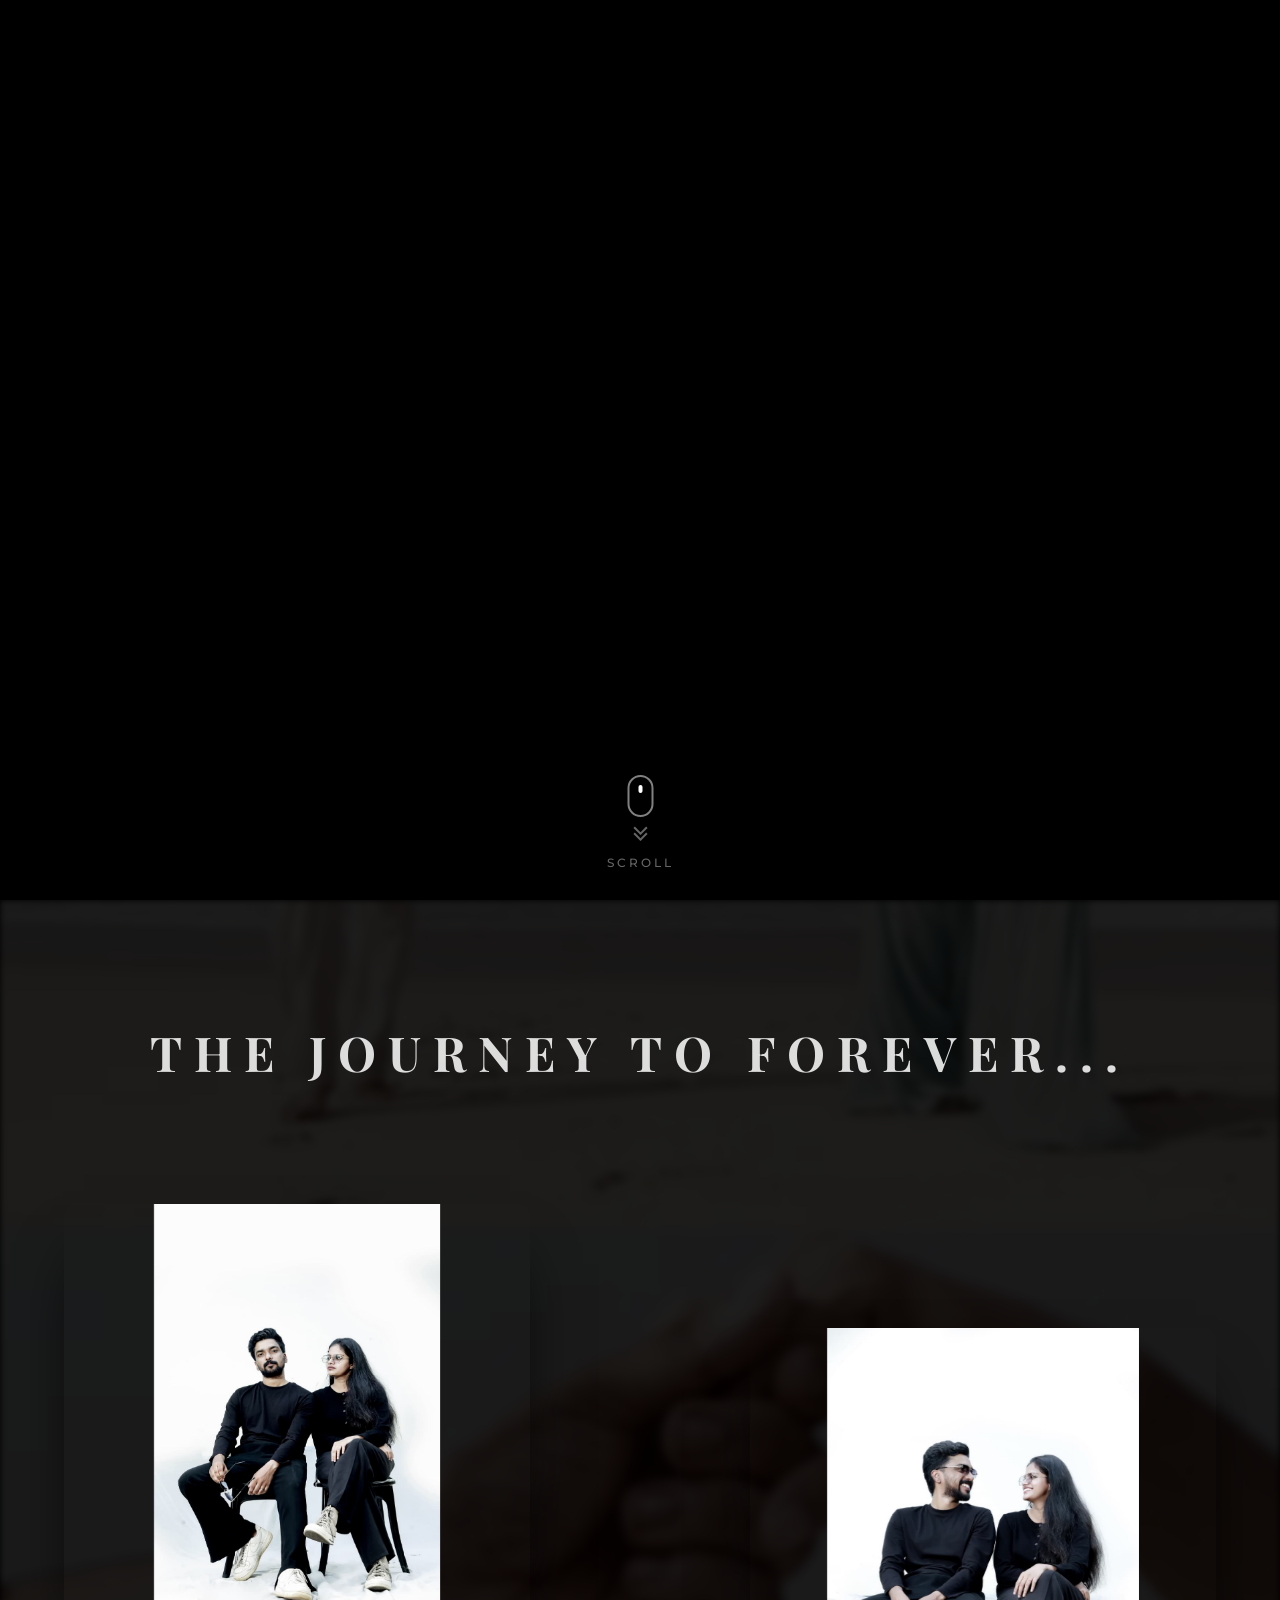
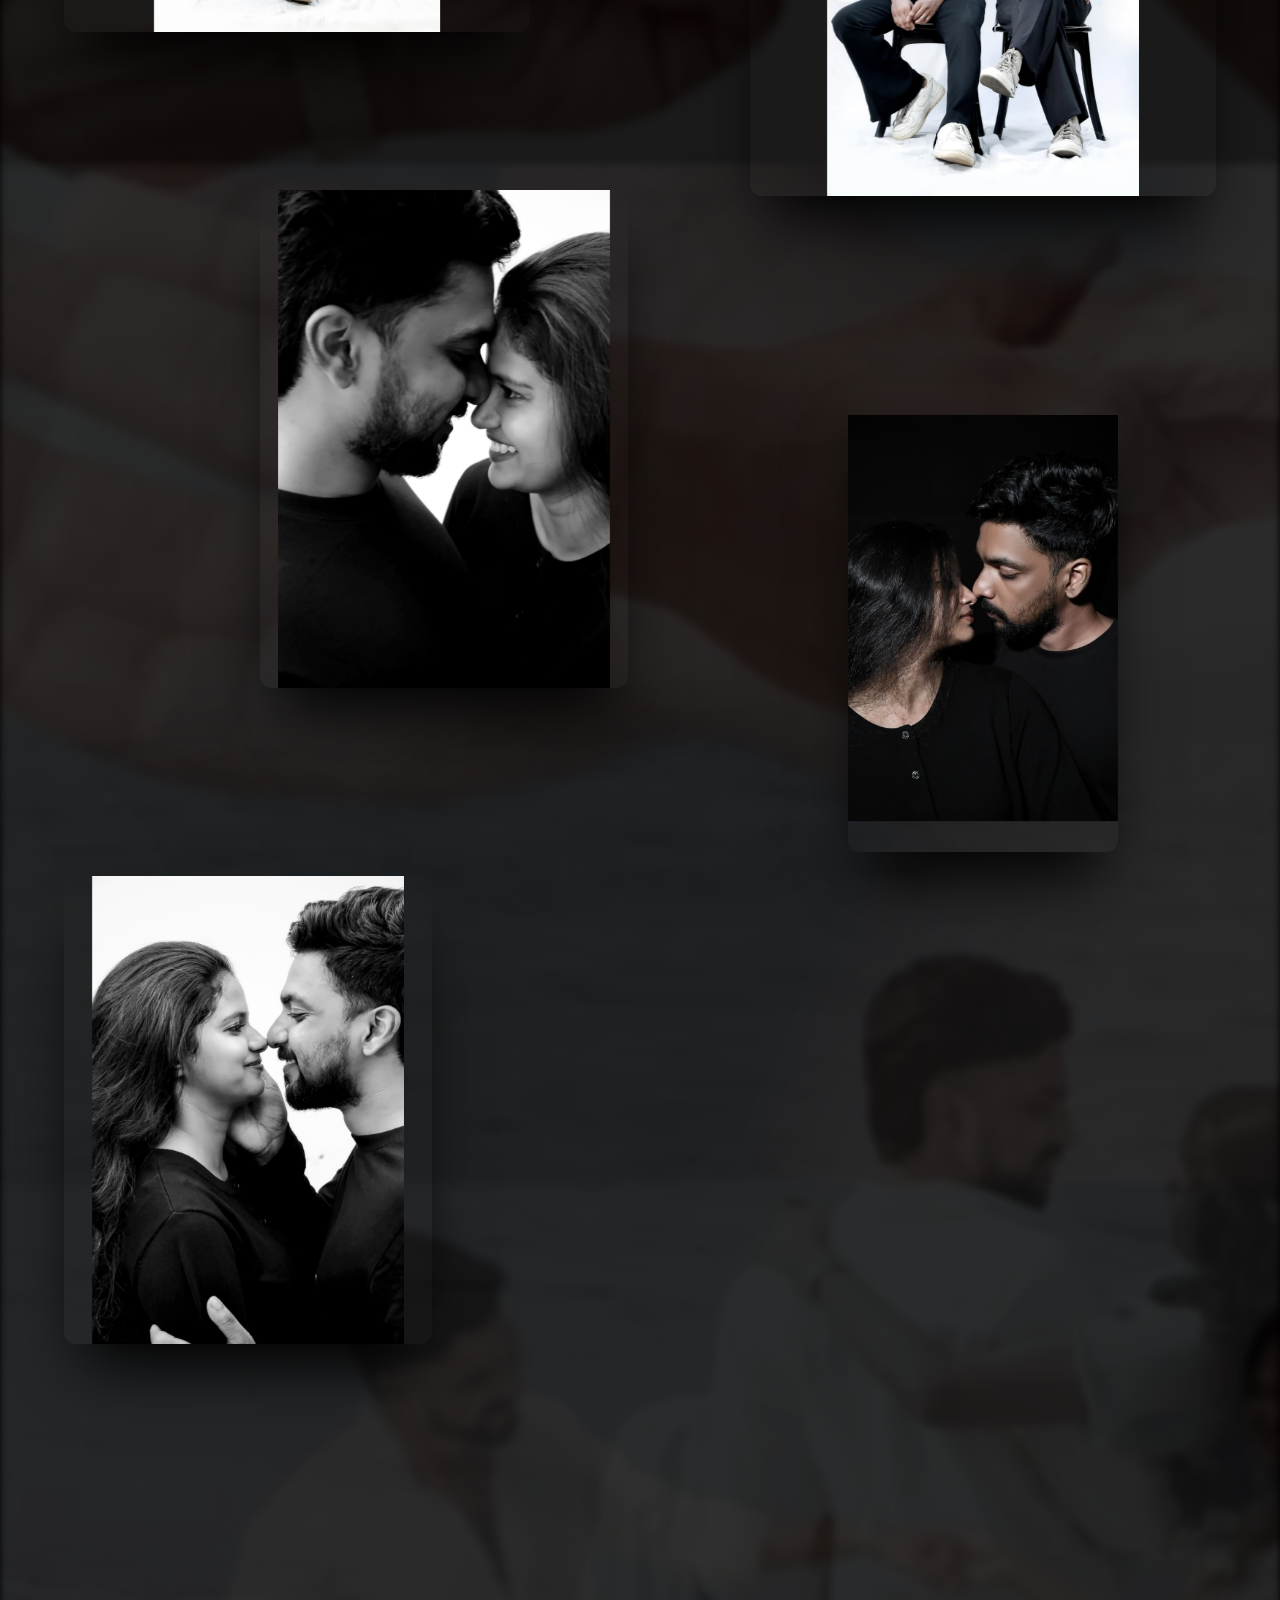
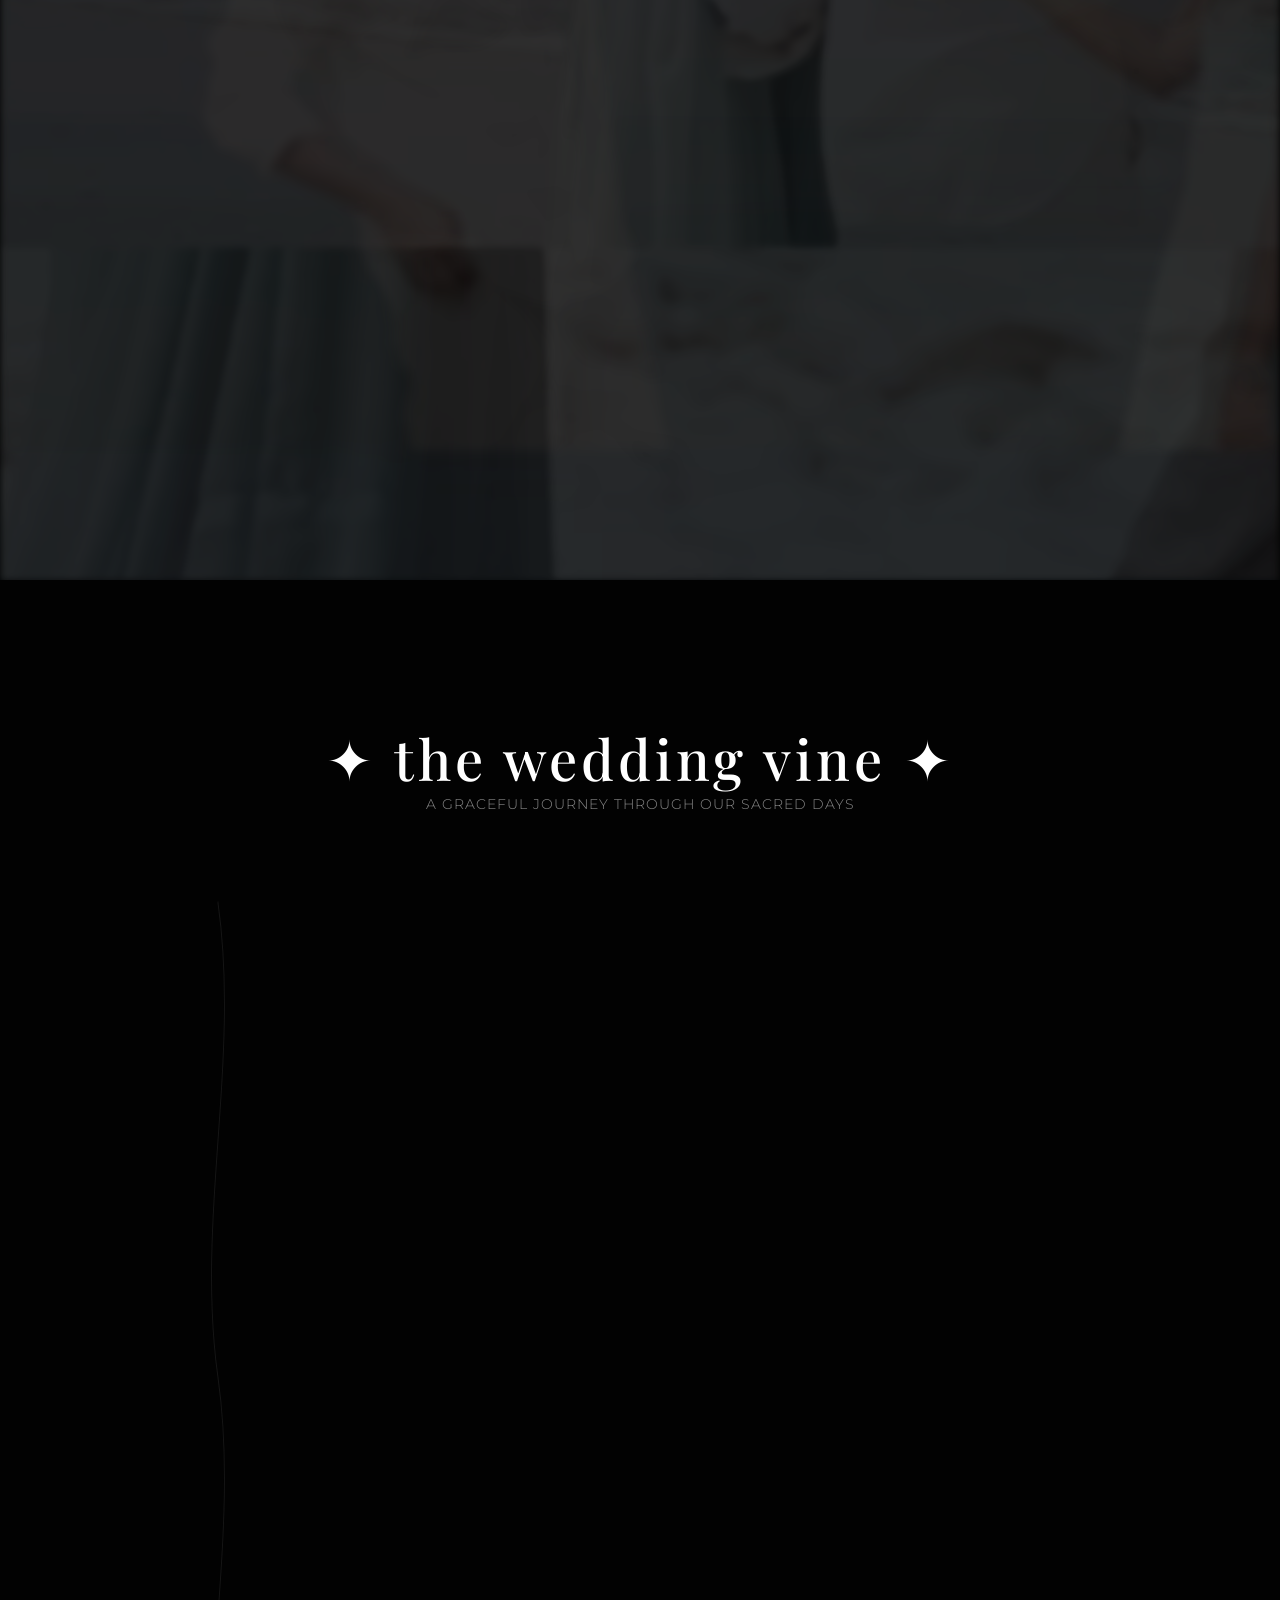
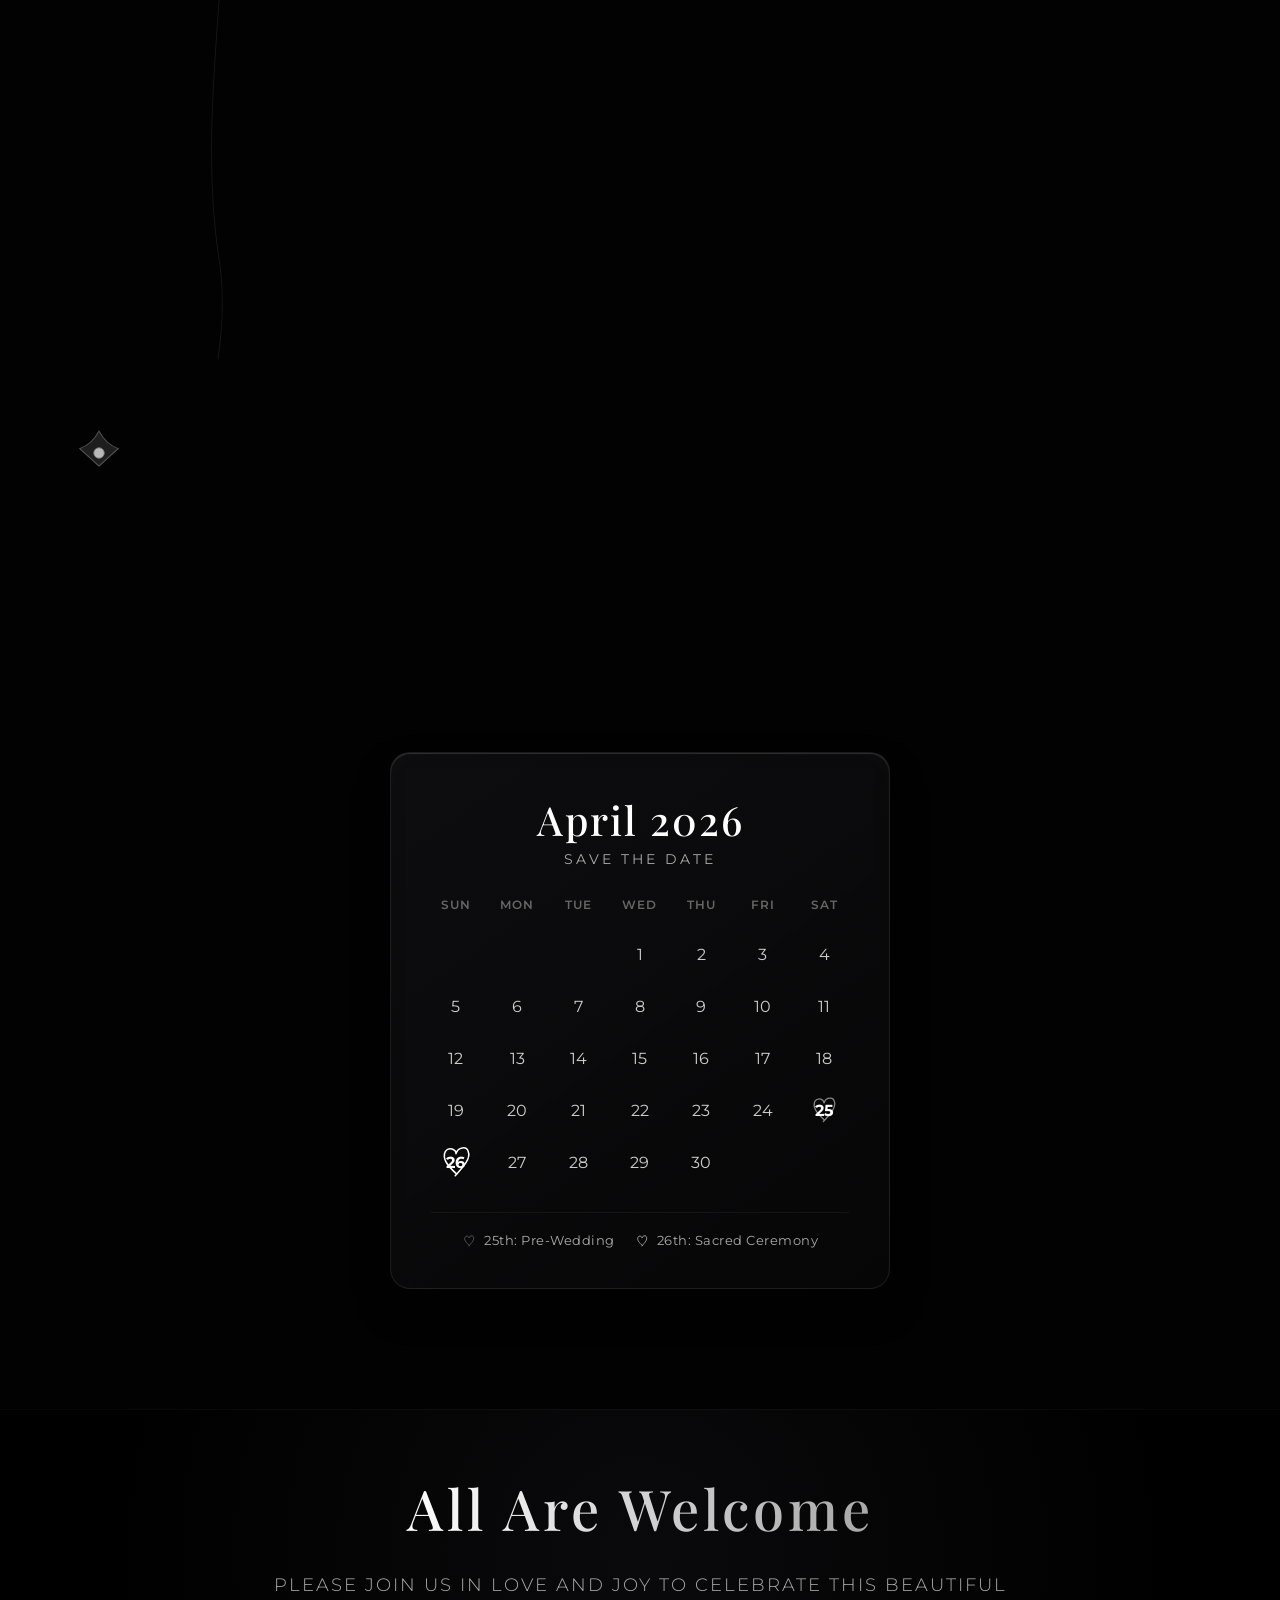
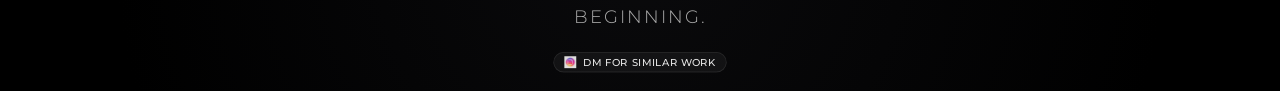
<file: index.html>
<!DOCTYPE html>
<html lang="en">
<head>
    <meta charset="UTF-8">
    <meta name="viewport" content="width=device-width, initial-scale=1.0">
    <title>Velvet Vows Photography</title>
    <script>
        // Redirect to home page immediately
        window.location.href = 'home/home_page.html';
    </script>
</head>
<body>
    <div style="text-align: center; padding: 50px; font-family: Arial, sans-serif;">
        <h1>Redirecting to Velvet Vows Photography...</h1>
        <p>If you are not redirected automatically, <a href="home/home_page.html">click here</a>.</p>
    </div>
</body>
</html>
</file>
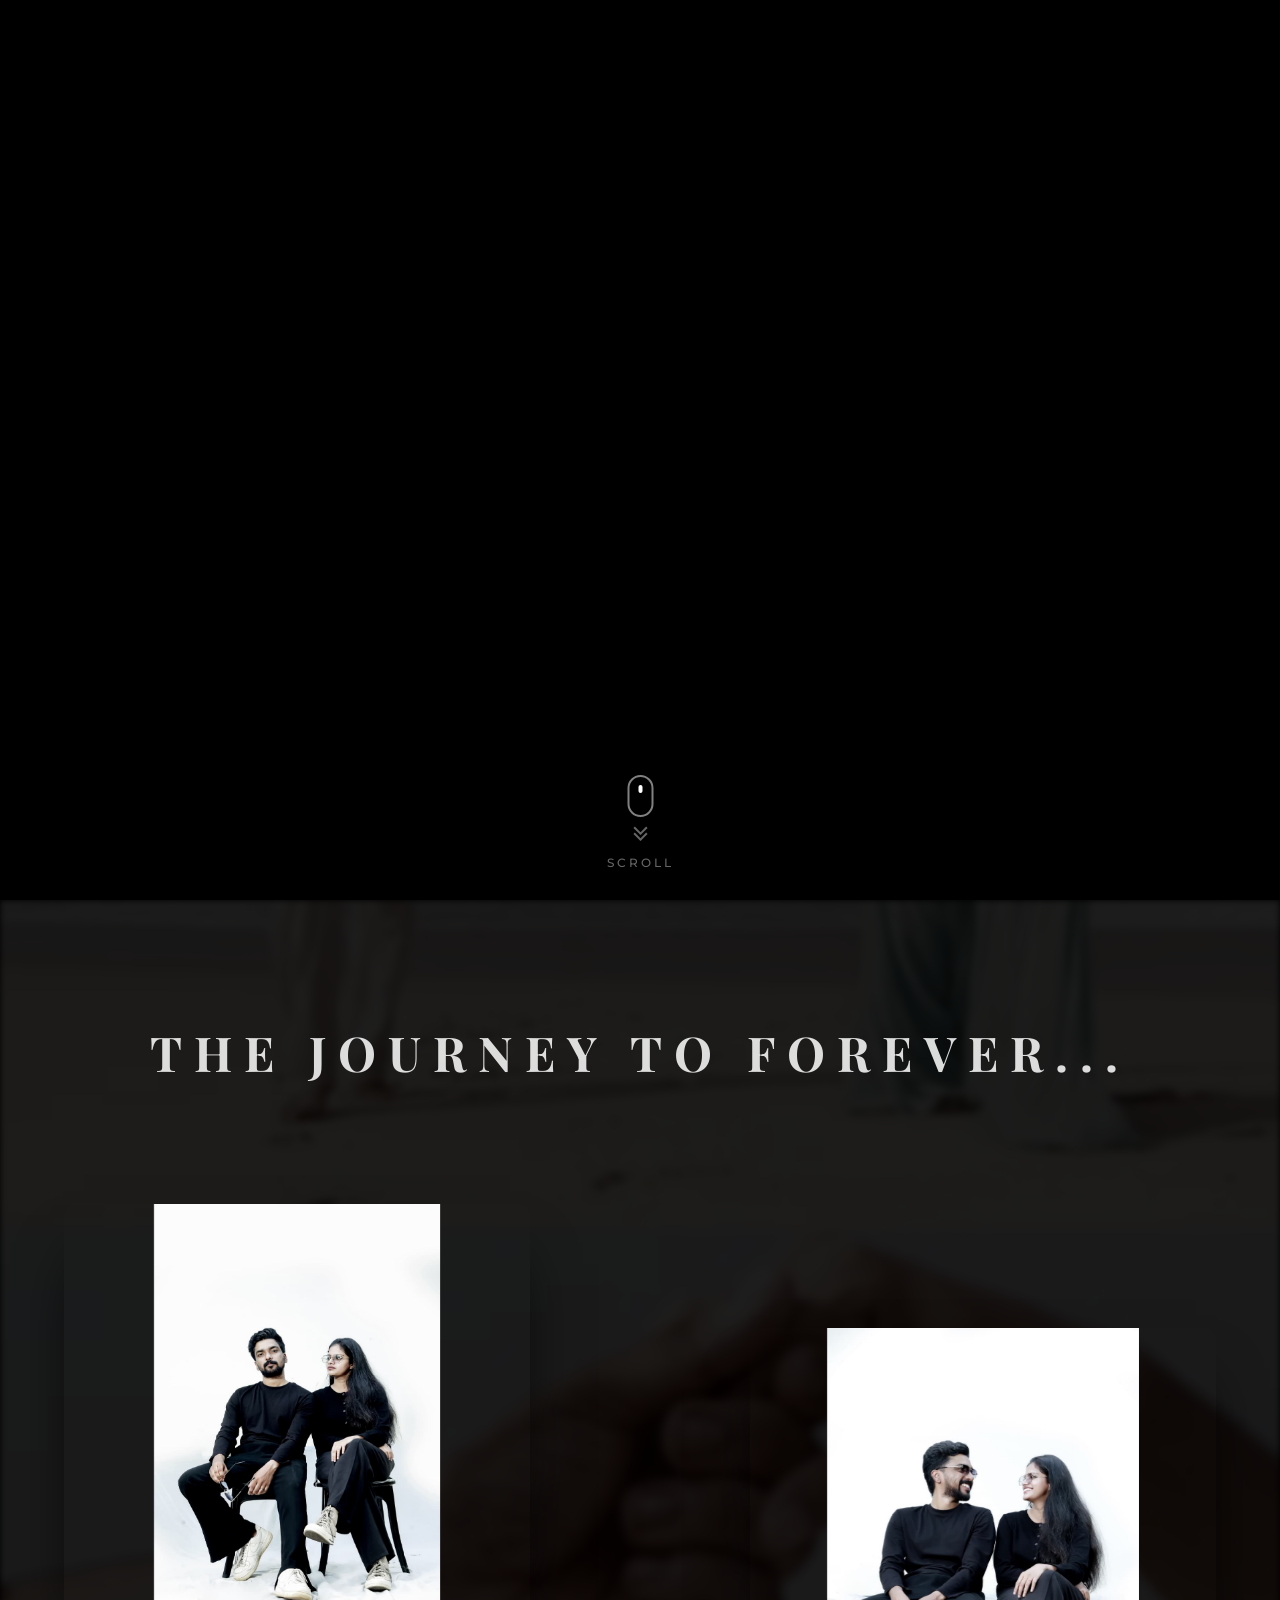
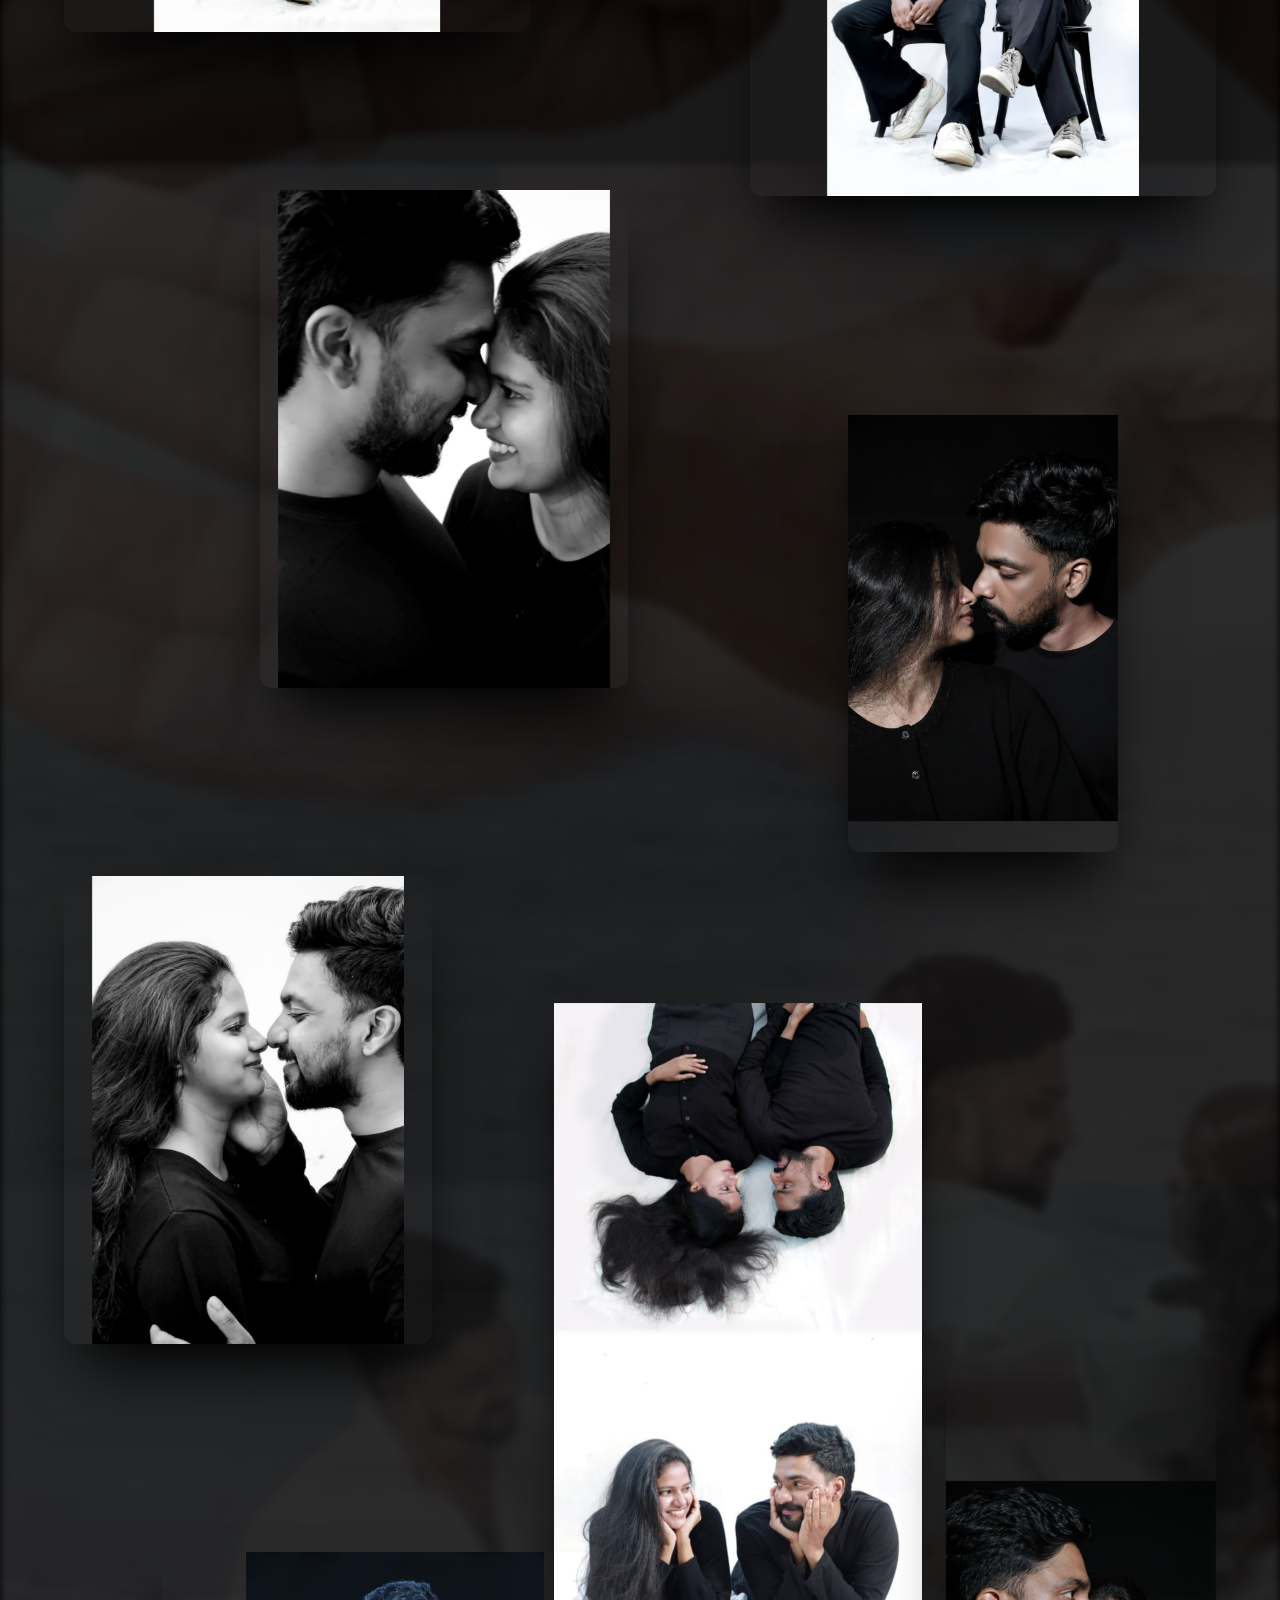
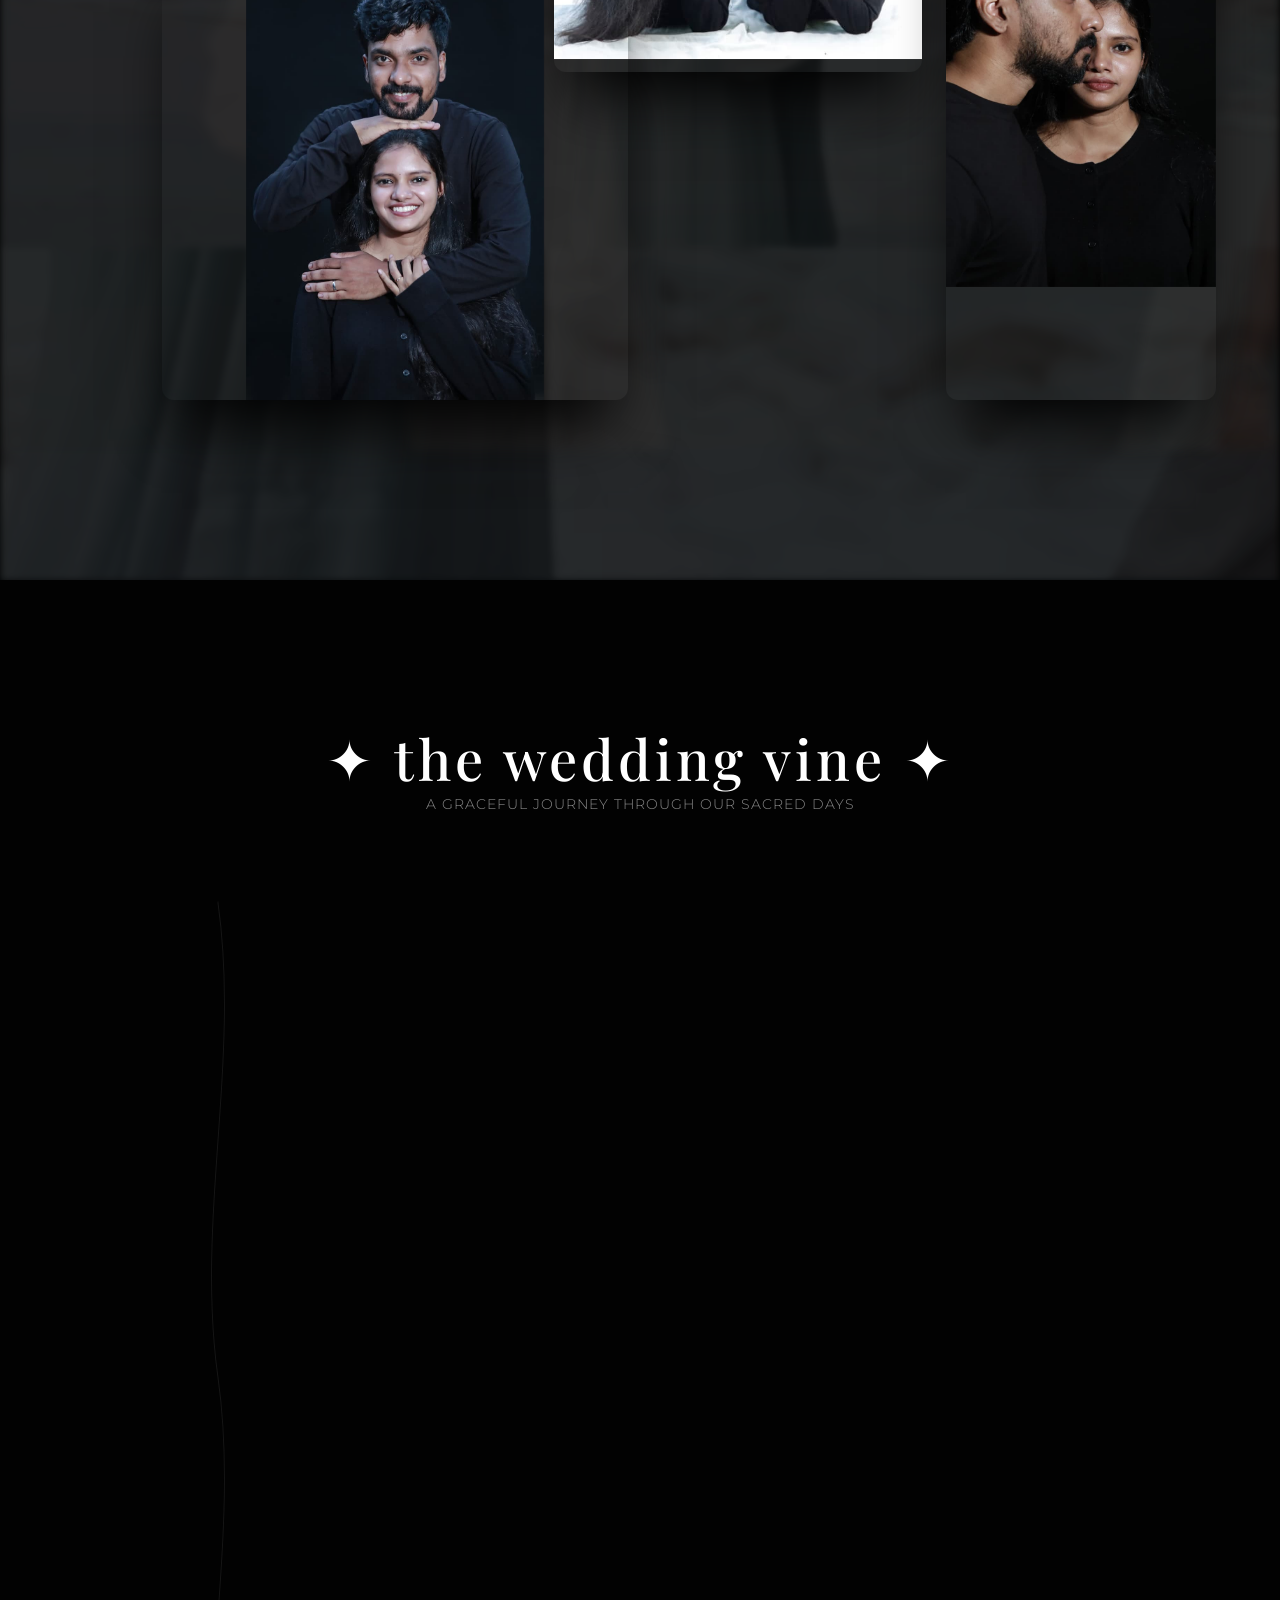
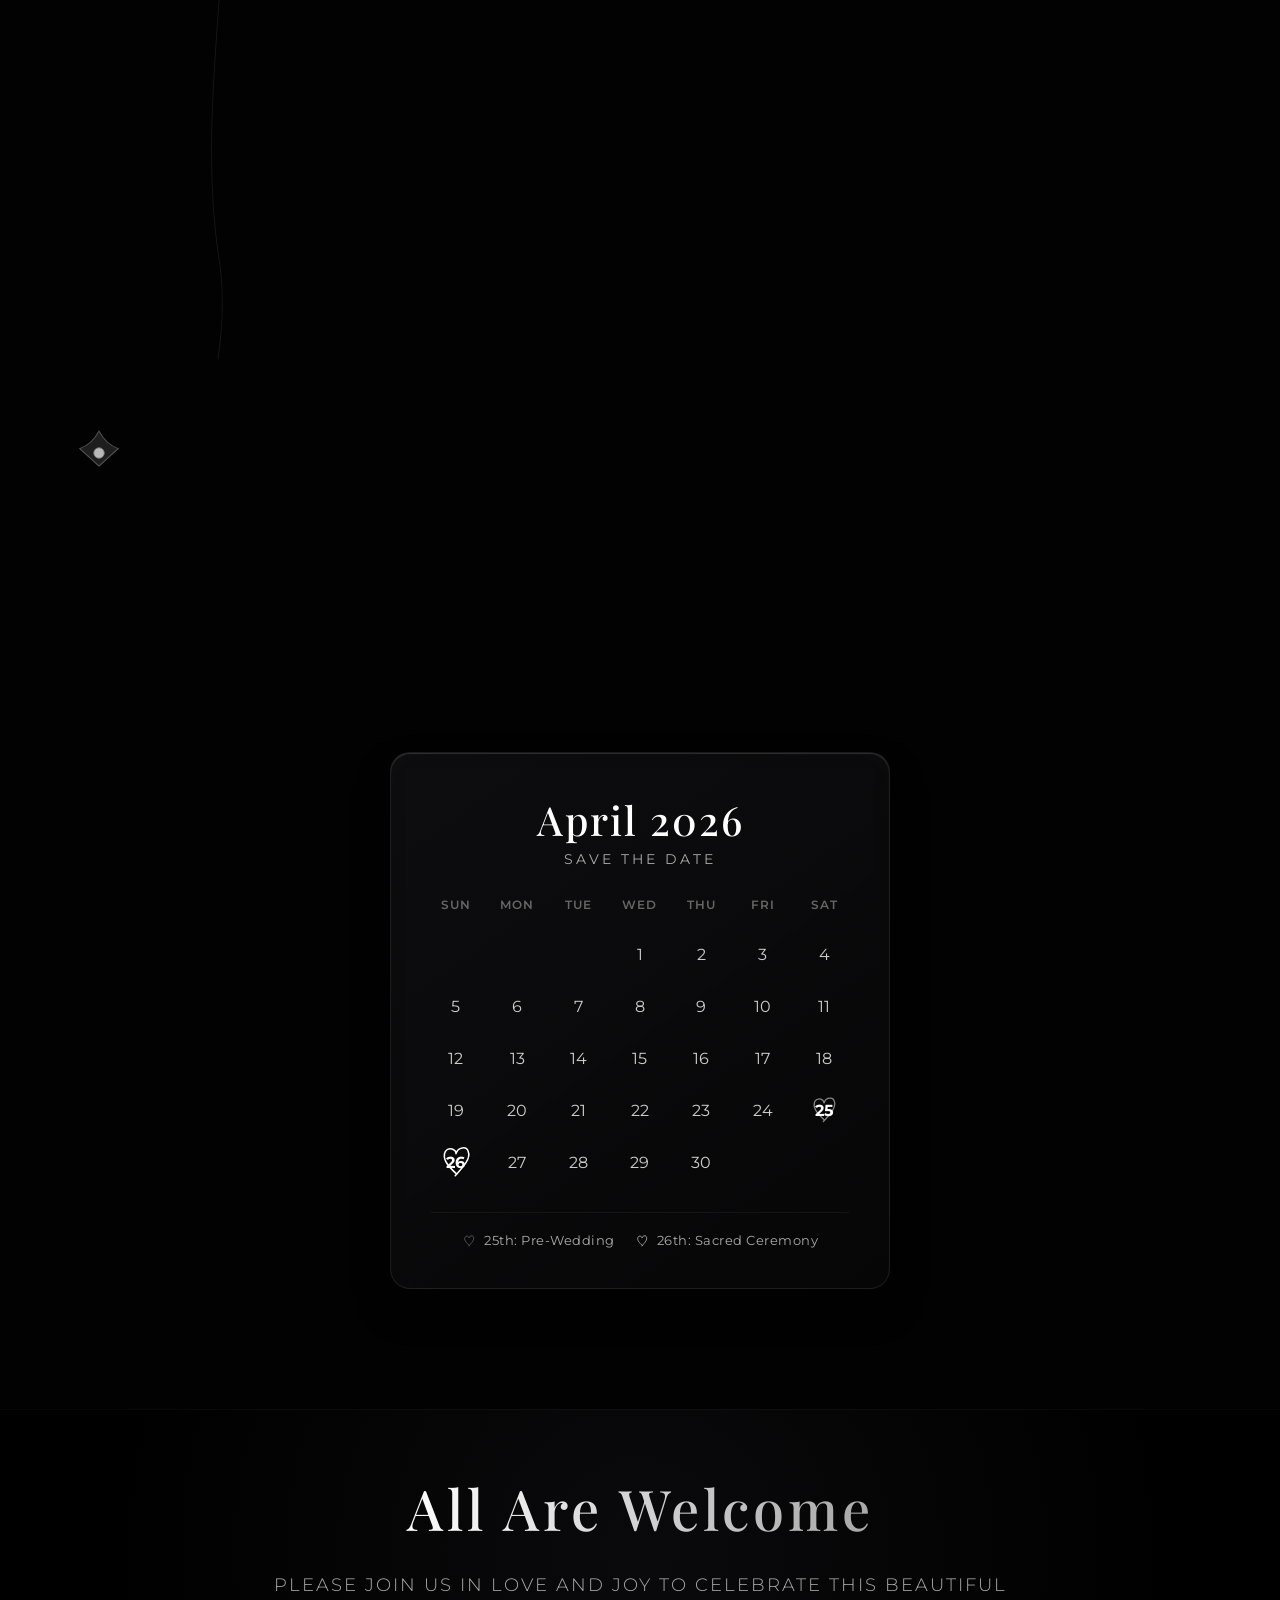
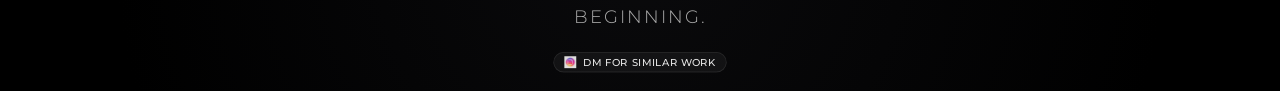
<file: home/home_page.html>
<!DOCTYPE html>
<html lang="en">

<head>
  <meta charset="UTF-8" />
  <meta name="viewport" content="width=device-width, initial-scale=1.0, user-scalable=no" />
  <title>Velvet Vows · Ethereal Wedding Story</title>
  <link
    href="https://fonts.googleapis.com/css2?family=Playfair+Display:wght@400;500;700;900&family=Montserrat:wght@300;400;500;600&display=swap"
    rel="stylesheet" />
  <link rel="stylesheet" href="style.css" />
</head>

<body>

  <!-- HERO SECTION -->
  <section class="hero" data-speed="0.4">
    <div class="hero-video-container" data-speed="0.25">
      <video autoplay muted loop playsinline class="hero-video">
        <source src="assets/PixVerse_V6_Image_Text_360P_This_Image_have_Tw (1) (online-video-cutter.com) (1).mp4"
          type="video/mp4">
      </video>
      <div class="video-overlay"></div>
    </div>

    <!-- SCROLL INDICATOR -->
    <div class="scroll-indicator">
      <div class="mouse">
        <div class="wheel"></div>
      </div>
      <div class="arrow">
        <span></span>
        <span></span>
      </div>
      <div class="scroll-text">SCROLL</div>
    </div>

    <div class="hero-content"></div>
  </section>



  <!-- ASYMMETRICAL ETHER GALLERY -->
  <section class="unified-gallery">
    <!-- Ethereal Backgrounds -->
    <div class="parallax-backdrop backdrop-1">
      <div class="parallax-bg-wrapper">
        <img src="assets/WhatsApp%20Image%202026-04-03%20at%2010.18.58%20AM.jpeg" alt="Ethereal BG 1"
          class="parallax-bg-img">
      </div>
    </div>
    <div class="parallax-backdrop backdrop-2">
      <div class="parallax-bg-wrapper">
        <img src="assets/WhatsApp%20Image%202026-04-03%20at%2010.18.59%20AM%20(1).jpeg" alt="Ethereal BG 2"
          class="parallax-bg-img">
      </div>
    </div>

    <div class="section-header">
      <span class="repeating-title" style="position:relative; z-index:5;">THE JOURNEY TO FOREVER...</span>
    </div>

    <div class="master-grid">
      <div class="master-item item-1">
        <img src="assets/WhatsApp%20Image%202026-04-03%20at%2010.19.00%20AM.jpeg" alt="Image 1">
      </div>
      <div class="master-item item-2">
        <img src="assets/WhatsApp%20Image%202026-04-03%20at%2010.19.01%20AM.jpeg" alt="Image 2">
      </div>
      <div class="master-item item-3">
        <img src="assets/WhatsApp%20Image%202026-04-03%20at%2010.19.02%20AM.jpeg" alt="Image 3">
      </div>
      <div class="master-item item-4">
        <img src="assets/WhatsApp%20Image%202026-04-03%20at%2010.19.03%20AM.jpeg" alt="Image 4">
      </div>
      <div class="master-item item-5">
        <img src="assets/WhatsApp%20Image%202026-04-03%20at%2010.19.05%20AM.jpeg" alt="Image 5">
      </div>
      <div class="master-item item-6">
        <img src="assets/WhatsApp%20Image%202026-04-03%20at%2010.19.07%20AM.jpeg" alt="Image 6">
      </div>
      <div class="master-item item-7">
        <img src="assets/WhatsApp%20Image%202026-04-03%20at%2010.19.10%20AM.jpeg" alt="Image 7">
      </div>
      <div class="master-item item-8">
        <img src="assets/WhatsApp%20Image%202026-04-03%20at%2010.19.10%20AM%20(1).jpeg" alt="Image 8">
      </div>
    </div>
  </section>

  <!-- VINE TIMELINE (elegant curved neutral line + grid card layout with event details) -->
  <section class="vine-timeline" data-speed="0.55">
    <div class="timeline-vine-container">
      <h2 class="vine-headline">✦ the wedding vine ✦</h2>
      <p class="vine-sub">a graceful journey through our sacred days</p>

      <div class="vine-line-wrapper">
        <!-- NEUTRAL CURVED VINE (SILVER/CHARCOAL, organic curve) -->
        <div class="vine-svg-container">
          <svg width="60" height="100%" viewBox="0 0 100 1000" preserveAspectRatio="none"
            style="height: 100%; width: 100%; overflow: visible;">
            <defs>
              <linearGradient id="silverGrad" x1="0%" y1="0%" x2="0%" y2="100%">
                <stop offset="0%" stop-color="#b8b8b8" />
                <stop offset="40%" stop-color="#e8e8e8" />
                <stop offset="100%" stop-color="#9a9a9a" />
              </linearGradient>
            </defs>
            <path id="vineBackgroundCurve"
              d="M50,0 C120,150 -20,300 50,450 C120,600 -20,750 50,900 C80,950 50,1000 50,1000" stroke="#151515"
              stroke-width="3" fill="none" stroke-linecap="round" />
            <path id="vineActiveCurve" d="M50,0 C120,150 -20,300 50,450 C120,600 -20,750 50,900 C80,950 50,1000 50,1000"
              stroke="url(#silverGrad)" stroke-width="3.5" fill="none" stroke-linecap="round" stroke-dasharray="1600"
              stroke-dashoffset="1600" />
          </svg>
        </div>

        <!-- EVENT CARDS: GRID VIEW with various sizes and all required info -->
        <div class="timeline-events-vine">
          <!-- Pre-wedding reception card -->
          <div class="vine-event" data-event="1">
            <div class="event-card-vine">
              <h3>🌙 Pre-Wedding Reception</h3>
              <div class="event-detail"><strong>📅 Date:</strong> Saturday, 25 April 2026 (evening)</div>
              <div class="event-detail"><strong>📍 Location:</strong> Residence of the groom</div>
            </div>
          </div>

          <!-- Sacred Ceremony (main wedding) -->
          <div class="vine-event" data-event="2">
            <div class="event-card-vine">
              <h3>💍 Sacred Ceremony</h3>
              <div class="event-detail"><strong>📅 Date:</strong> Sunday, 26 April 2026</div>
              <div class="event-detail"><strong>⏰ Time:</strong> 11:00 AM</div>
              <div class="event-detail"><strong>📍 Location:</strong> Our Lady of Assumption Church, Poomkavu</div>
            </div>
          </div>

          <!-- Grand Reception & celebration details -->
          <div class="vine-event" data-event="3">
            <div class="event-card-vine">
              <h3>🎉 Grand Reception</h3>
              <div class="event-detail"><strong>📍 Location:</strong> St. Thomas Church Parish Hall, Thumpoly</div>
              <div class="event-detail"><strong>⏰ Celebration:</strong> Following ceremony later</div>
            </div>
          </div>
        </div>
      </div>
      <!-- subtle decorative icon (neutral, no green) -->
      <div class="decor-vine-flower">
        <svg width="70" viewBox="0 0 80 80" fill="none">
          <path d="M40,15 Q48,30 62,35 Q52,44 40,55 Q28,44 18,35 Q32,30 40,15Z" fill="#3a3a3a" stroke="#aaa"
            stroke-width="1.2" opacity="0.5" />
          <circle cx="40" cy="40" r="6" fill="#b9b9b9" stroke="#7a7a7a" stroke-width="1" />
        </svg>
      </div>
    </div>
  </section>

  <!-- CALENDAR SECTION -->
  <section class="calendar-section" data-speed="0.2">
    <div class="calendar-container">
      <div class="calendar-glass-card">
        <div class="calendar-header">
          <h3>April 2026</h3>
          <p>Save the Date</p>
        </div>
        <div class="calendar-grid">
          <div class="day-name">Sun</div>
          <div class="day-name">Mon</div>
          <div class="day-name">Tue</div>
          <div class="day-name">Wed</div>
          <div class="day-name">Thu</div>
          <div class="day-name">Fri</div>
          <div class="day-name">Sat</div>

          <div class="day empty"></div>
          <div class="day empty"></div>
          <div class="day empty"></div>
          <div class="day">1</div>
          <div class="day">2</div>
          <div class="day">3</div>
          <div class="day">4</div>
          <div class="day">5</div>
          <div class="day">6</div>
          <div class="day">7</div>
          <div class="day">8</div>
          <div class="day">9</div>
          <div class="day">10</div>
          <div class="day">11</div>
          <div class="day">12</div>
          <div class="day">13</div>
          <div class="day">14</div>
          <div class="day">15</div>
          <div class="day">16</div>
          <div class="day">17</div>
          <div class="day">18</div>
          <div class="day">19</div>
          <div class="day">20</div>
          <div class="day">21</div>
          <div class="day">22</div>
          <div class="day">23</div>
          <div class="day">24</div>
          <div class="day special-day pre-wedding">25</div>
          <div class="day special-day wedding">26</div>
          <div class="day">27</div>
          <div class="day">28</div>
          <div class="day">29</div>
          <div class="day">30</div>
          <div class="day empty"></div>
          <div class="day empty"></div>
        </div>
        <div class="calendar-legend">
          <div class="legend-item"><span class="heart-icon pre-heart"></span> 25th: Pre-Wedding</div>
          <div class="legend-item"><span class="heart-icon wed-heart"></span> 26th: Sacred Ceremony</div>
        </div>
      </div>
    </div>
  </section>

  <!-- CONCLUSION / INVITATION FOOTER -->
  <section class="welcome-footer">
    <div class="welcome-container">
      <h2 class="welcome-text">All Are Welcome</h2>
      <p class="welcome-subtext">Please join us in love and joy to celebrate this beautiful beginning.</p>
    </div>

    <!-- Instagram CTA at the base -->
    <div class="insta-cta">
      <a href="https://www.instagram.com/kiran_lal.k/" target="_blank" rel="noopener noreferrer" class="insta-button">
        <img src="assets/instagram-vector-social-media-icon-7-june-2021-bangkok-thailand/v982-d3-04.jpg"
          alt="Instagram" class="insta-logo-small">
        <span class="insta-text">DM for similar work</span>
      </a>
    </div>
  </section>

  <script src="script.js"></script>
</body>

</html>
</file>
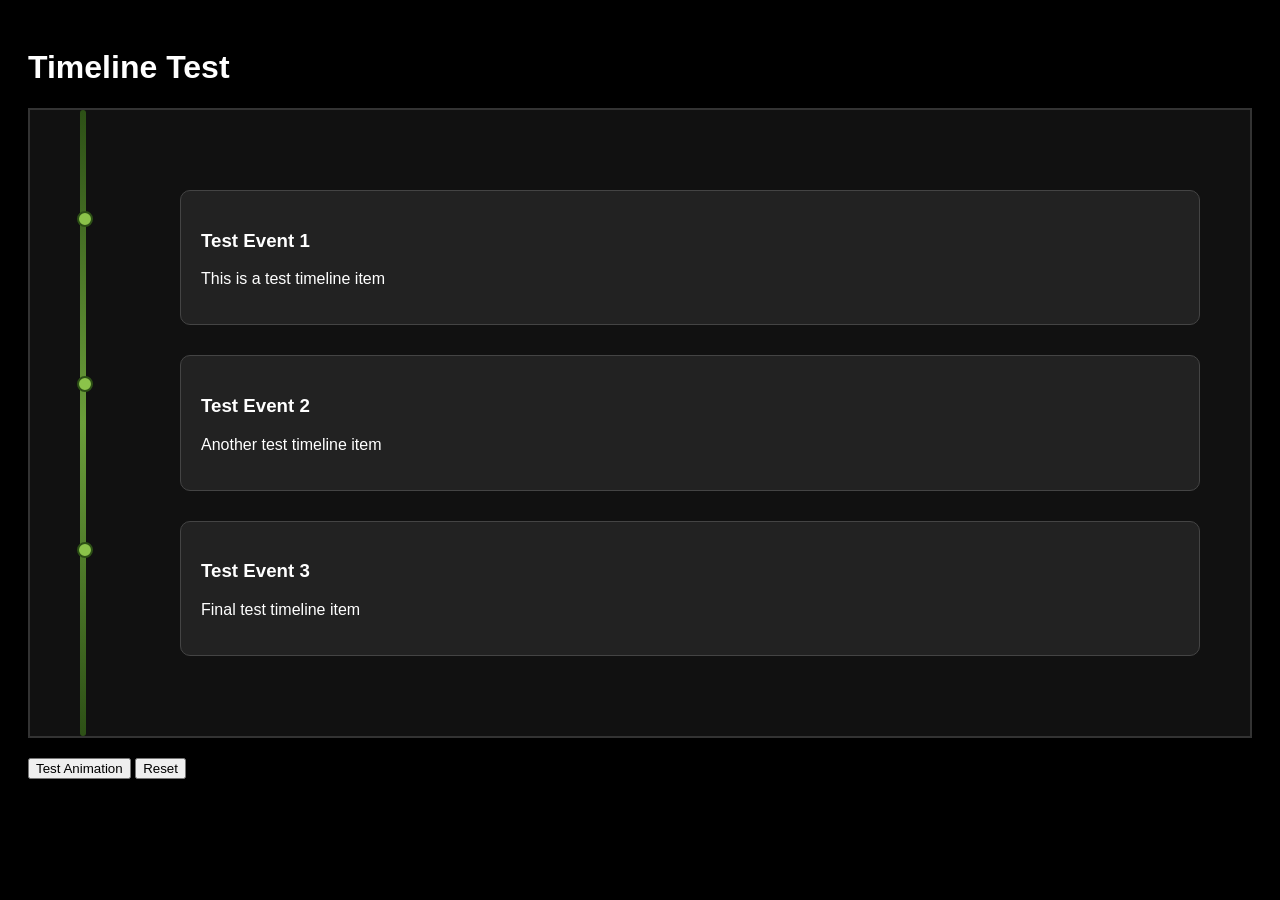
<file: home/test_timeline.html>
<!DOCTYPE html>
<html>
<head>
    <title>Timeline Test</title>
    <style>
        body {
            background: #000;
            color: white;
            font-family: Arial;
            padding: 20px;
        }
        .test-timeline {
            padding: 50px;
            background: #111;
            margin: 20px 0;
            border: 2px solid #333;
        }
        .timeline-line {
            position: absolute;
            left: 50px;
            top: 0;
            bottom: 0;
            width: 6px;
            background: linear-gradient(180deg, #2d5016, #6b9e3a, #2d5016);
            border-radius: 3px;
        }
        .timeline-progress {
            position: absolute;
            top: 0;
            left: 0;
            width: 100%;
            height: 0%;
            background: linear-gradient(180deg, #8bc34a, #aed581, #8bc34a);
            border-radius: 3px;
            transition: height 1s ease;
        }
        .timeline-item {
            margin: 30px 0 30px 100px;
            padding: 20px;
            background: #222;
            border-radius: 10px;
            border: 1px solid #444;
        }
        .marker-dot {
            position: absolute;
            left: 47px;
            width: 12px;
            height: 12px;
            background: #8bc34a;
            border: 2px solid #2d5016;
            border-radius: 50%;
        }
    </style>
</head>
<body>
    <h1>Timeline Test</h1>
    <div class="test-timeline" style="position: relative; min-height: 400px;">
        <div class="timeline-line">
            <div class="timeline-progress" id="progress"></div>
        </div>
        
        <div class="timeline-item">
            <div class="marker-dot"></div>
            <h3>Test Event 1</h3>
            <p>This is a test timeline item</p>
        </div>
        
        <div class="timeline-item">
            <div class="marker-dot"></div>
            <h3>Test Event 2</h3>
            <p>Another test timeline item</p>
        </div>
        
        <div class="timeline-item">
            <div class="marker-dot"></div>
            <h3>Test Event 3</h3>
            <p>Final test timeline item</p>
        </div>
    </div>
    
    <button onclick="testAnimation()">Test Animation</button>
    <button onclick="resetAnimation()">Reset</button>
    
    <script>
        function testAnimation() {
            console.log("Testing animation...");
            const progress = document.getElementById('progress');
            if (progress) {
                progress.style.height = '100%';
                console.log("Animation started");
            } else {
                console.error("Progress element not found");
            }
        }
        
        function resetAnimation() {
            const progress = document.getElementById('progress');
            if (progress) {
                progress.style.height = '0%';
            }
        }
        
        // Auto test after 1 second
        setTimeout(testAnimation, 1000);
    </script>
</body>
</html>
</file>
<file: home/style.css>
/* Velvet Vows - Professional Dark Theme */
* {
  margin: 0;
  padding: 0;
  box-sizing: border-box;
}

body {
  background: #000000;
  font-family: 'Montserrat', sans-serif;
  color: #f0f0f0;
  overflow-x: hidden;
  -webkit-font-smoothing: antialiased;
}

/* Base Sections & Transitions */
section {
  position: relative;
  will-change: transform;
  overflow-x: hidden;
}

/* HERO SECTION */
.hero {
  position: relative;
  height: 100vh;
  width: 100%;
  overflow: hidden;
}

.hero-video-container {
  position: absolute;
  top: -10%;
  /* allowance for parallax */
  left: 0;
  width: 100%;
  height: 120%;
  overflow: hidden;
  z-index: 1;
  will-change: transform;
}

.hero-video {
  width: 100%;
  height: 100%;
  object-fit: contain;
  /* Keeping original aspect */
}

.video-overlay {
  position: absolute;
  top: 0;
  left: 0;
  width: 100%;
  height: 100%;
  background: radial-gradient(circle, rgba(0, 0, 0, 0.3) 0%, #000000 100%);
  z-index: 2;
}

/* SCROLL INDICATOR */
.scroll-indicator {
  position: absolute;
  bottom: 30px;
  left: 50%;
  transform: translateX(-50%);
  z-index: 10;
  display: flex;
  flex-direction: column;
  align-items: center;
  gap: 10px;
  transition: opacity 0.5s ease;
  pointer-events: none;
}

.mouse {
  width: 26px;
  height: 42px;
  border: 2px solid rgba(255, 255, 255, 0.5);
  border-radius: 20px;
  position: relative;
}

.wheel {
  width: 4px;
  height: 8px;
  background: #ffffff;
  border-radius: 2px;
  position: absolute;
  top: 8px;
  left: 50%;
  transform: translateX(-50%);
  animation: scrollMouse 1.5s infinite;
}

@keyframes scrollMouse {
  0% {
    transform: translate(-50%, 0);
    opacity: 0;
  }

  30% {
    opacity: 1;
  }

  100% {
    transform: translate(-50%, 15px);
    opacity: 0;
  }
}

.arrow span {
  display: block;
  width: 10px;
  height: 10px;
  border-bottom: 2px solid rgba(255, 255, 255, 0.4);
  border-right: 2px solid rgba(255, 255, 255, 0.4);
  transform: rotate(45deg);
  margin: -4px;
  animation: scrollArrow 2s infinite;
}

.arrow span:nth-child(2) {
  animation-delay: 0.2s;
}

@keyframes scrollArrow {
  0% {
    transform: rotate(45deg) translate(-5px, -5px);
    opacity: 0;
  }

  50% {
    opacity: 1;
  }

  100% {
    transform: rotate(45deg) translate(5px, 5px);
    opacity: 0;
  }
}

.scroll-text {
  font-size: 0.75rem;
  letter-spacing: 3px;
  color: rgba(255, 255, 255, 0.4);
  margin-top: 10px;
  font-weight: 500;
}

/* MARQUEE HEADERS */
.section-header {
  text-align: center;
  margin-bottom: 80px;
  overflow: hidden;
}

.repeating-title {
  font-size: 3rem;
  font-weight: 700;
  color: #ffffff;
  letter-spacing: 12px;
  display: inline-block;
  white-space: nowrap;
  animation: slideMarquee 24s linear infinite;
  font-family: 'Playfair Display', serif;
  opacity: 0.85;
}

@keyframes slideMarquee {
  0% {
    transform: translateX(50%);
  }

  100% {
    transform: translateX(-100%);
  }
}

/* ETHEREAL PARALLAX BACKDROPS */
.parallax-backdrop {
  position: absolute;
  top: 0;
  left: 0;
  width: 100%;
  height: 100%;
  overflow: hidden;
  z-index: 0;
  opacity: 0.12;
  filter: blur(3px) grayscale(50%);
  pointer-events: none;
}

.backdrop-2 {
  top: 30%;
  opacity: 0.08;
  filter: blur(5px);
}

.parallax-bg-wrapper {
  position: absolute;
  top: -20%;
  left: 0;
  width: 100%;
  height: 140%;
  will-change: transform;
}

.parallax-bg-img {
  width: 100%;
  height: 100%;
  object-fit: cover;
}

/* UNIFIED MASTER GALLERY */
.unified-gallery {
  padding: 120px 5% 180px;
  background: #000000;
  position: relative;
  overflow: hidden;
}

.master-grid {
  display: grid;
  grid-template-columns: repeat(12, 1fr);
  grid-auto-rows: 140px;
  gap: 24px;
  max-width: 1400px;
  margin: 0 auto;
  position: relative;
  z-index: 2;
}

/* ASYMMETRICAL SCATTER PLACEMENT */
.item-1 {
  grid-column: 1 / 6;
  grid-row: 1 / 4;
  margin-top: 40px;
}

.item-2 {
  grid-column: 8 / 13;
  grid-row: 2 / 5;
}

.item-3 {
  grid-column: 3 / 7;
  grid-row: 5 / 8;
  margin-top: -30px;
}

.item-4 {
  grid-column: 9 / 12;
  grid-row: 6 / 9;
}

.item-5 {
  grid-column: 1 / 5;
  grid-row: 9 / 12;
}

.item-6 {
  grid-column: 6 / 10;
  grid-row: 10 / 14;
  margin-top: -50px;
}

.item-7 {
  grid-column: 10 / 13;
  grid-row: 12 / 16;
}

.item-8 {
  grid-column: 2 / 7;
  grid-row: 13 / 16;
  margin-top: 20px;
}

.master-item {
  background: transparent;
  border-radius: 12px;
  overflow: hidden;
  position: relative;
  will-change: transform;
  box-shadow: 0 40px 60px -20px rgba(0, 0, 0, 1);
  z-index: 1;
  transition: z-index 0.3s ease, box-shadow 0.4s ease;
}

.master-item:hover,
.master-item:active {
  z-index: 50;
  box-shadow: 0 30px 60px -10px rgba(0, 0, 0, 0.9), 0 0 20px -5px rgba(255, 255, 255, 0.2);
}

.master-item img {
  width: 100%;
  height: 100%;
  object-fit: contain;
  transition: transform 0.6s cubic-bezier(0.2, 0.8, 0.2, 1);
  will-change: transform;
}

.master-item:hover img,
.master-item:active img {
  transform: scale(1.08);
}

/* VINE TIMELINE */
.vine-timeline {
  padding: 140px 5% 160px;
  background: #020202;
  position: relative;
  overflow: hidden;
}

.timeline-vine-container {
  max-width: 1400px;
  margin: 0 auto;
  position: relative;
}

.vine-headline {
  text-align: center;
  font-size: 3.5rem;
  font-family: 'Playfair Display', serif;
  font-weight: 500;
  letter-spacing: 4px;
  color: #ffffff;
}

.vine-sub {
  text-align: center;
  color: #888;
  margin-bottom: 90px;
  font-weight: 300;
  letter-spacing: 1px;
  text-transform: uppercase;
  font-size: 0.9rem;
}

.vine-line-wrapper {
  position: relative;
  min-height: 800px;
  margin: 20px 0 60px;
}

.vine-svg-container {
  position: absolute;
  left: 12%;
  top: 0;
  width: 32px;
  height: 100%;
  z-index: 2;
}

.vine-bg-path {
  stroke: #1a1a1a;
  stroke-width: 6;
  fill: none;
  stroke-linecap: round;
}

.vine-progress-path {
  stroke: #e0e0e0;
  stroke-width: 6;
  fill: none;
  stroke-linecap: round;
  filter: drop-shadow(0 0 8px rgba(255, 255, 255, 0.4));
  /* JS handles dashoffset */
}

/* TIMELINE CARDS */
.timeline-events-vine {
  display: grid;
  grid-template-columns: repeat(2, 1fr);
  gap: 60px;
  position: relative;
  z-index: 8;
  padding-top: 40px;
}

.vine-event {
  opacity: 0;
  transform: translateY(40px) scale(0.95);
  transition: opacity 0.8s cubic-bezier(0.2, 0.9, 0.4, 1.2), transform 0.8s cubic-bezier(0.2, 0.9, 0.4, 1.2);
}

.vine-event:first-child {
  grid-column: span 1;
  margin-top: 80px;
}

.vine-event:nth-child(2) {
  grid-column: span 1;
  transform-origin: top;
  margin-top: 250px;
}

.vine-event:nth-child(3) {
  grid-column: span 2;
  max-width: 60%;
  justify-self: center;
  margin-top: 100px;
}

.vine-event.visible {
  opacity: 1;
  transform: translateY(0) scale(1);
}

/* Ultra-Premium Glass Timeline Cards */
.event-card-vine {
  background: linear-gradient(145deg, rgba(20, 20, 22, 0.6) 0%, rgba(10, 10, 12, 0.8) 100%);
  backdrop-filter: blur(24px);
  -webkit-backdrop-filter: blur(24px);
  border-radius: 20px;
  padding: 35px 40px;
  border: 1px solid rgba(255, 255, 255, 0.08);
  box-shadow: 0 15px 35px -10px rgba(0, 0, 0, 0.8), inset 0 1px 1px rgba(255, 255, 255, 0.15);
  transition: all 0.5s cubic-bezier(0.2, 0.8, 0.2, 1);
  position: relative;
  overflow: hidden;
}

/* Elegant glowing accent line */
.event-card-vine::before {
  content: '';
  position: absolute;
  top: 0;
  left: 0;
  right: 0;
  height: 2px;
  background: linear-gradient(90deg, transparent, rgba(220, 220, 220, 0.4), transparent);
  opacity: 0.6;
  transition: opacity 0.5s ease;
}

.event-card-vine:hover {
  transform: translateY(-8px) scale(1.02);
  border-color: rgba(255, 255, 255, 0.15);
  background: linear-gradient(145deg, rgba(30, 30, 34, 0.7) 0%, rgba(15, 15, 18, 0.9) 100%);
  box-shadow: 0 25px 50px -15px rgba(0, 0, 0, 0.9), 0 0 40px -10px rgba(255, 255, 255, 0.05), inset 0 1px 1px rgba(255, 255, 255, 0.3);
}

.event-card-vine:hover::before {
  opacity: 1;
}

/* Metallic Silver Typography */
.event-card-vine h3 {
  font-family: 'Playfair Display', serif;
  font-size: 2rem;
  margin-bottom: 24px;
  background: linear-gradient(to right, #ffffff 30%, #a0a0a0 100%);
  -webkit-background-clip: text;
  background-clip: text;
  color: transparent;
  font-weight: 500;
  letter-spacing: 2px;
}

/* Elegant metadata tag style for details */
.event-detail {
  display: flex;
  align-items: flex-start;
  gap: 12px;
  margin: 12px 0;
  font-size: 0.95rem;
  line-height: 1.5;
  color: #b3b3b3;
  background: rgba(255, 255, 255, 0.03);
  padding: 12px 18px;
  border-radius: 12px;
  border: 1px solid rgba(255, 255, 255, 0.03);
  transition: all 0.3s ease;
  word-wrap: break-word;
  overflow-wrap: break-word;
}

.event-card-vine:hover .event-detail {
  background: rgba(255, 255, 255, 0.06);
  border-color: rgba(255, 255, 255, 0.08);
}

.event-detail strong {
  color: #ffffff;
  font-weight: 600;
  letter-spacing: 1px;
  text-transform: uppercase;
  font-size: 0.8rem;
  min-width: 90px;
  flex-shrink: 0;
  margin-top: 2px;
}

/* CALENDAR SECTION */
.calendar-section {
  padding: 100px 5% 120px;
  background: #020202;
  display: flex;
  justify-content: center;
  align-items: center;
  position: relative;
  z-index: 10;
}

.calendar-container {
  width: 100%;
  max-width: 500px;
}

.calendar-glass-card {
  background: linear-gradient(145deg, rgba(30, 30, 34, 0.4) 0%, rgba(10, 10, 12, 0.6) 100%);
  backdrop-filter: blur(24px);
  -webkit-backdrop-filter: blur(24px);
  border-radius: 20px;
  padding: 40px;
  border: 1px solid rgba(255, 255, 255, 0.08);
  box-shadow: 0 20px 40px -10px rgba(0, 0, 0, 0.8), inset 0 1px 1px rgba(255, 255, 255, 0.15);
  transition: transform 0.5s ease;
}

.calendar-glass-card:hover {
  transform: translateY(-5px);
  border-color: rgba(255, 255, 255, 0.15);
  box-shadow: 0 25px 50px -15px rgba(0, 0, 0, 0.9), 0 0 30px -10px rgba(255, 255, 255, 0.05);
}

.calendar-header {
  text-align: center;
  margin-bottom: 30px;
}

.calendar-header h3 {
  font-family: 'Playfair Display', serif;
  font-size: 2.5rem;
  color: #ffffff;
  letter-spacing: 2px;
  font-weight: 500;
  margin-bottom: 5px;
}

.calendar-header p {
  color: #aaaaaa;
  font-family: 'Montserrat', sans-serif;
  letter-spacing: 3px;
  font-size: 0.85rem;
  text-transform: uppercase;
}

.calendar-grid {
  display: grid;
  grid-template-columns: repeat(7, 1fr);
  gap: 12px;
  text-align: center;
  margin-bottom: 30px;
}

.day-name {
  font-family: 'Montserrat', sans-serif;
  font-size: 0.75rem;
  color: #666666;
  text-transform: uppercase;
  letter-spacing: 1px;
  padding-bottom: 10px;
  font-weight: 600;
}

.day {
  font-family: 'Montserrat', sans-serif;
  font-size: 1rem;
  color: #cccccc;
  height: 40px;
  display: flex;
  align-items: center;
  justify-content: center;
  border-radius: 50%;
  transition: all 0.3s ease;
  position: relative;
  z-index: 1;
}

.day:not(.empty):hover {
  background: rgba(255, 255, 255, 0.1);
  color: #ffffff;
  cursor: pointer;
}

.special-day {
  font-weight: 700;
  color: #ffffff;
  position: relative;
  z-index: 2;
  background: transparent;
  box-shadow: none;
}

.special-day::before {
  content: "";
  position: absolute;
  top: 50%;
  left: 50%;
  width: 32px;
  height: 32px;
  transform: translate(-50%, -50%);
  background-image: url("data:image/svg+xml,%3Csvg xmlns='http://www.w3.org/2000/svg' viewBox='0 0 100 100' fill='none' stroke='white' stroke-width='4' stroke-linecap='round' stroke-linejoin='round'%3E%3Cpath d='M 52,82 C 30,62 12,42 22,22 C 32,8 50,18 50,28 C 55,10 78,8 82,22 C 90,40 70,62 48,86'/%3E%3C/svg%3E");
  background-size: contain;
  background-repeat: no-repeat;
  background-position: center;
  z-index: -1;
  opacity: 0.5;
  pointer-events: none;
}

.special-day.wedding::before {
  stroke-width: 2;
  opacity: 1;
  width: 38px;
  height: 38px;
}

.special-day.wedding:hover {
  transform: scale(1.1);
}

.calendar-legend {
  display: flex;
  justify-content: center;
  gap: 20px;
  border-top: 1px solid rgba(255, 255, 255, 0.05);
  padding-top: 20px;
}

.legend-item {
  display: flex;
  align-items: center;
  gap: 8px;
  font-size: 0.8rem;
  color: #aaaaaa;
  font-family: 'Montserrat', sans-serif;
  letter-spacing: 0.5px;
}

.heart-icon {
  width: 14px;
  height: 14px;
  display: inline-block;
  background-image: url("data:image/svg+xml,%3Csvg xmlns='http://www.w3.org/2000/svg' viewBox='0 0 100 100' fill='none' stroke='white' stroke-width='4' stroke-linecap='round' stroke-linejoin='round'%3E%3Cpath d='M 52,82 C 30,62 12,42 22,22 C 32,8 50,18 50,28 C 55,10 78,8 82,22 C 90,40 70,62 48,86'/%3E%3C/svg%3E");
  background-size: contain;
  background-repeat: no-repeat;
  background-position: center;
}

.heart-icon.pre-heart {
  opacity: 0.5;
}

.heart-icon.wed-heart {
  opacity: 1;
}

/* WELCOME FOOTER */
.welcome-footer {
  padding: 60px 5% 15px;
  background: radial-gradient(circle at center, #0a0a0c 0%, #000000 80%);
  text-align: center;
  position: relative;
  z-index: 10;
  border-top: 1px solid rgba(255, 255, 255, 0.03);
}

.welcome-container {
  max-width: 800px;
  margin: 0 auto;
}

.welcome-text {
  font-family: 'Playfair Display', serif;
  font-size: 3.5rem;
  font-weight: 500;
  letter-spacing: 4px;
  margin-bottom: 24px;
  background: linear-gradient(to right, #ffffff 20%, #888888 100%);
  -webkit-background-clip: text;
  background-clip: text;
  color: transparent;
}

.welcome-subtext {
  font-family: 'Montserrat', sans-serif;
  font-size: 1.1rem;
  color: #aaaaaa;
  letter-spacing: 2px;
  font-weight: 300;
  text-transform: uppercase;
  line-height: 1.8;
  margin-bottom: 20px;
}

.insta-cta {
  display: flex;
  justify-content: center;
  align-items: center;
  margin-top: 15px;
  transform: scale(0.85);
  transform-origin: top center;
}

.insta-button {
  display: flex;
  align-items: center;
  gap: 8px;
  text-decoration: none;
  background: rgba(255, 255, 255, 0.05);
  padding: 4px 12px;
  border-radius: 50px;
  border: 1px solid rgba(255, 255, 255, 0.1);
  transition: all 0.3s ease;
  opacity: 0.9;
}

.insta-button:hover {
  background: rgba(255, 255, 255, 0.07);
  transform: translateY(-1px);
}

.insta-logo-small {
  width: 14px;
  height: 14px;
}

.insta-text {
  color: #ffffff !important;
  /* Force white, no blue */
  font-family: 'Montserrat', sans-serif;
  font-size: 0.7rem;
  font-weight: 500;
  letter-spacing: 1px;
  text-transform: uppercase;
}

/* MOBILE OPTIMIZATION */
@media (max-width: 1024px) {
  .vine-event:nth-child(2) {
    margin-top: 150px;
  }
}

@media (max-width: 768px) {
  .master-grid {
    grid-template-columns: repeat(2, 1fr);
    grid-auto-rows: minmax(180px, auto);
  }

  .item-1,
  .item-2,
  .item-3,
  .item-4,
  .item-5,
  .item-6,
  .item-7,
  .item-8 {
    grid-column: span 1;
    grid-row: span 1;
    margin-top: 0;
  }

  .timeline-events-vine {
    grid-template-columns: 1fr;
    gap: 40px;
    padding-left: 40px;
    /* Space for the line on mobile */
  }

  .vine-event:first-child,
  .vine-event:nth-child(2),
  .vine-event:nth-child(3) {
    grid-column: span 1;
    max-width: 100%;
    margin-top: 20px;
  }

  .vine-svg-container {
    left: 4%;
    width: 20px;
  }

  .repeating-title {
    font-size: 1.8rem;
    letter-spacing: 4px;
    animation: none;
    white-space: normal;
  }

  .vine-headline {
    font-size: 1.5rem;
    letter-spacing: 1px;
    white-space: nowrap;
  }

  .event-card-vine {
    padding: 24px;
  }

  .event-card-vine h3 {
    font-size: 1.6rem;
  }

  .calendar-section {
    padding: 80px 5%;
  }

  .calendar-glass-card {
    padding: 30px 20px;
  }

  .calendar-grid {
    gap: 8px;
  }

  .day {
    height: 35px;
    font-size: 0.9rem;
  }

  .calendar-header h3 {
    font-size: 2rem;
  }

  .calendar-legend {
    flex-direction: column;
    align-items: center;
    gap: 10px;
  }

  .welcome-footer {
    padding: 30px 5% 40px;
  }

  .welcome-text {
    font-size: 2.1rem;
    margin-bottom: 20px;
    line-height: 1.3;
    letter-spacing: 2px;
  }

  .welcome-subtext {
    font-size: 0.95rem;
    line-height: 1.5;
  }

  .unified-gallery,
  .vine-timeline {
    padding: 60px 5%;
  }

  /* Disable heavy parallax on mobile for performance */
  .hero-video-container {
    height: 100%;
    top: 0;
  }

  .parallax-bg-wrapper {
    height: 100%;
    top: 0;
    transform: none !important;
  }
}
</file>
